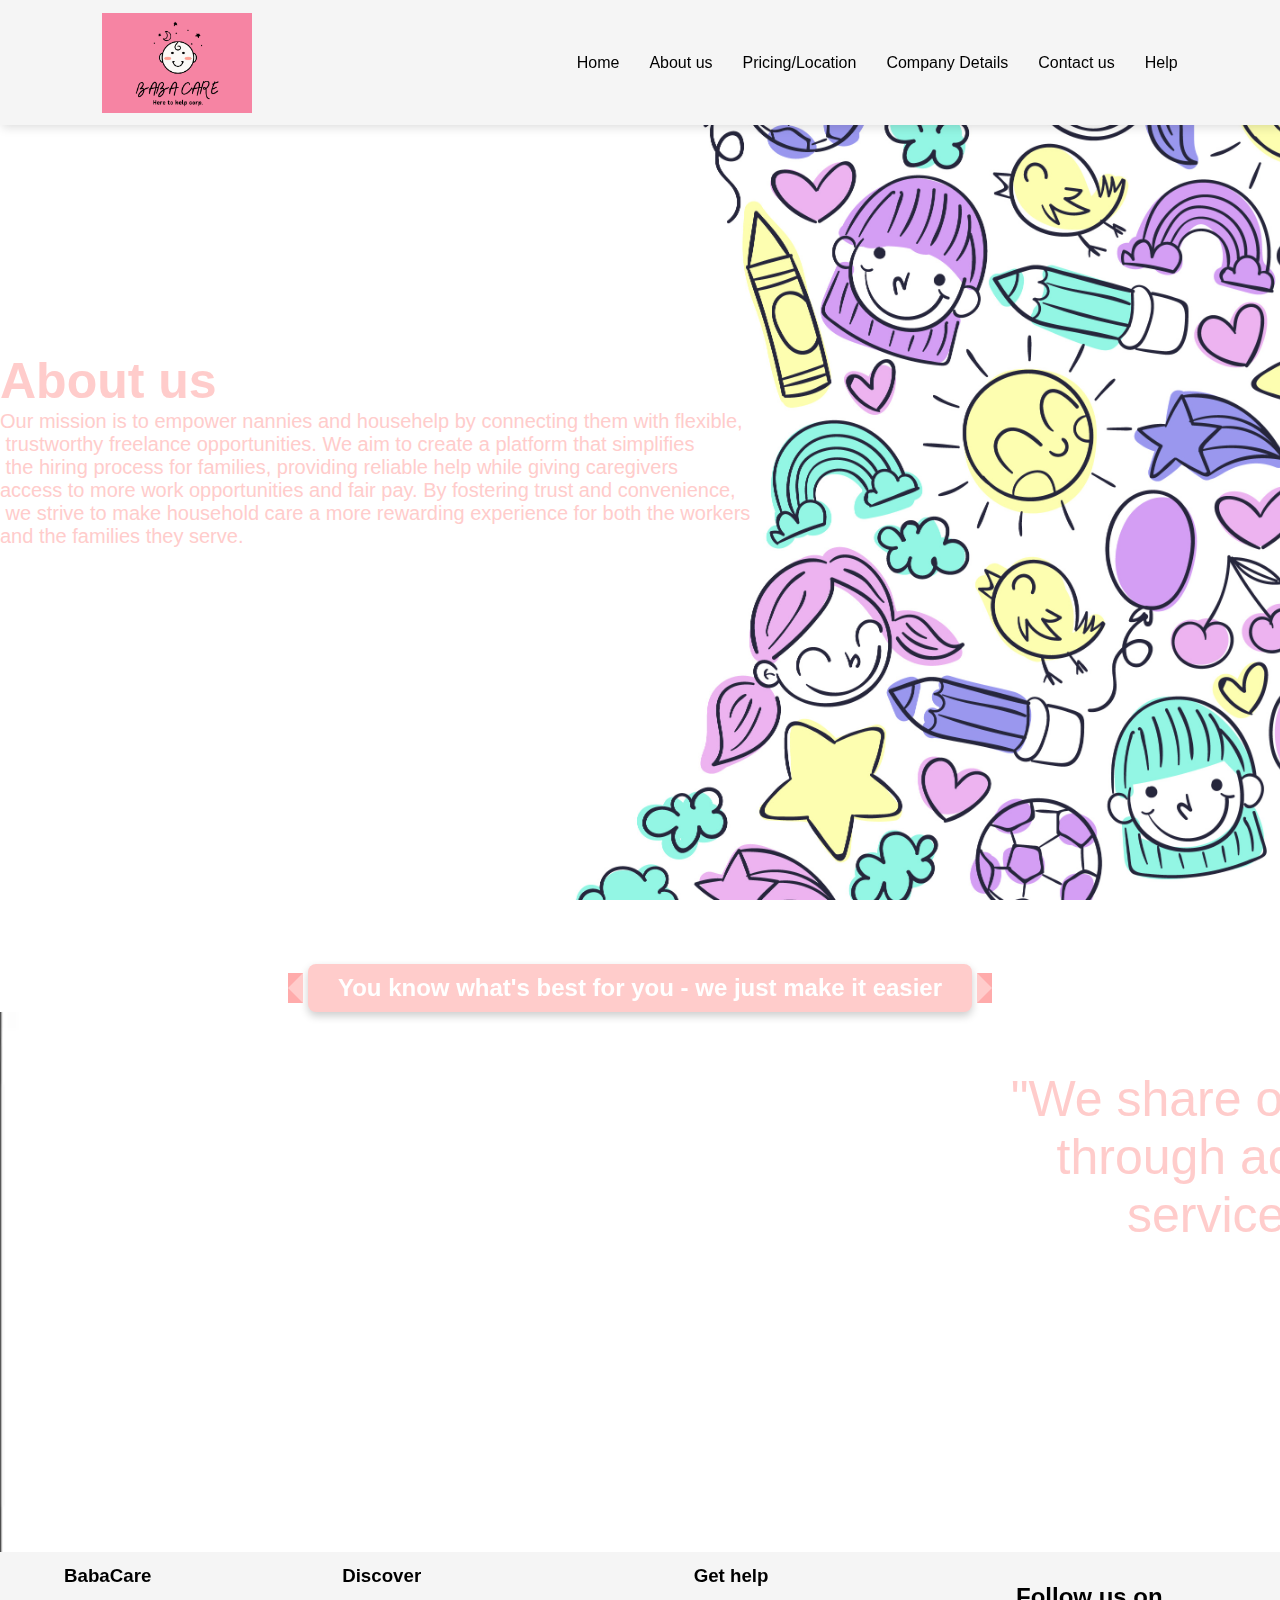
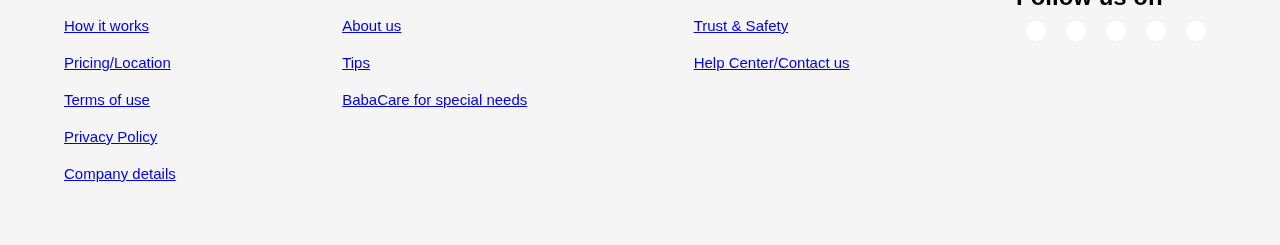
<file: About us.html>
<!DOCTYPE html>
<html lang="en">
<head>
    <meta name="viewport" content="width=device-width, initial-scale=1.0">
    <title>Index</title>
    <!--online link for fonts (stickers)-->
    <link rel="stylesheet" href="https://site-assets.fontawesome.com/releases/v6.6.0/css/all.css">
    <link rel="stylesheet" href="style.css">
    

</head>
<body>
<!--navigation-->
<nav>
    <img src="image4.png" alt="" width="150px">
    <div class="navigation">
        <ul>
            <li><a href="index.html">Home</a></li>
            <li><a href="About us.html">About us</a></li>
            <li><a href="Pricing & location.html">Pricing/Location</a></li>
            <li><a href="company details.html">Company Details</a></li>
            <li><a href="contact us.html">Contact us</a></li>
            <li><a href="Help.html">Help</a></li>

        </ul>
    </div>
</nav>


<!--please just change and make infor in the provided headings an paragraphs sections-->

<!--About us page-->
<section id="About-us">
<h1 id= "about-heading">About us </h1>
 <style>
        
         #about-heading {
            font-family: 'Algerian', sans-serif; 
            color: #ffcccb;
            font-size: 50px; 
            text-align: left;
        }
    </style>


<pre style="font-family:Arial,sans-serif; font-size: 20px; text-align: left;color: #ffcccb;">
Our mission is to empower nannies and househelp by connecting them with flexible,
 trustworthy freelance opportunities. We aim to create a platform that simplifies
 the hiring process for families, providing reliable help while giving caregivers 
access to more work opportunities and fair pay. By fostering trust and convenience,
 we strive to make household care a more rewarding experience for both the workers 
and the families they serve.
</pre>
</section>


<!--About us infor -->

<section id="features">
    
 
<h1 class="ribbon-banner"> You know what's best for you - we just make it easier</h1>
 </section>


<section class= "about" id="about">

   <div class="row">

<div class="video-container">
<video src= "video.mp4" loop autoplay muted> </video>
<pre style="font-family:Algerian, sans-serif; font-size: 50px; text-align: center;justify-content: center;color: #ffcccb; ">
 
   "We share our love 
   through acts of 
   service." </pre>
</div>
</section>



    <footer>
        <div class="footer-col">
            <h3>BabaCare</h3>
            <li><a href="how it works.html">How it works</a></li>
            <li><a href="Pricing & location.html">Pricing/Location</a></li>
            <li><a href="Terms of use.html">Terms of use</a></li>
            <li><a href="Privacy Policy.html">Privacy Policy</a></li>
            <li><a href="Pricing & location.html">Company details</a></li>
        </div>
        <div class="footer-col">
            <h3>Discover</h3>
            <li><a href="About us.html">About us</a></li>
            <li><a href="Tips.html">Tips</a></li>
            <li><a href="BabaCare for special needs.html">BabaCare for special needs</a></li>
        </div>
        <div class="footer-col">
            <h3>Get help</h3>
            <li><a href="Trust & Safety.html">Trust & Safety</a></li>
            <li><a href="Help Center.html">Help Center/Contact us</a></li>
        </div>

        <div class="Follow-us">
           <br> <h2>Follow us on</h2>
            <div class="Company-links">
                <i class="fa-brands fa-facebook"></i>
                <i class="fa-brands fa-instagram"></i>
                <i class="fa-brands fa-linkedin"></i>
                <i class="fa-brands fa-youtube"></i>
                <i class="fa-brands fa-pinterest"></i>
            </div>
        </div>
        </div>
        
    </footer>



</body>
</html>
</file>
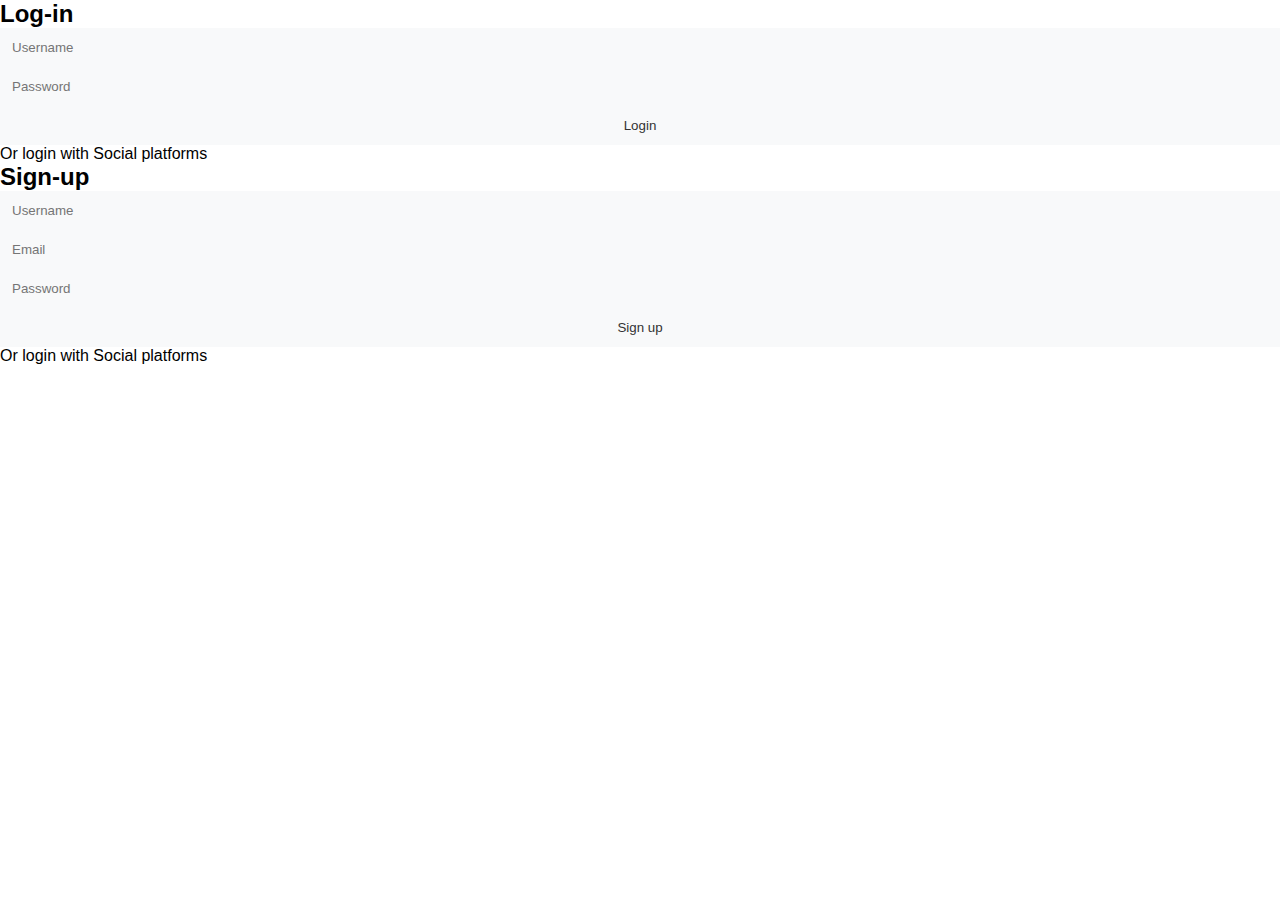
<file: log in.html>
<!DOCTYPE html>
<html lang="en">
<head>
    <meta charset="UTF-8">
    <meta name="viewport" content="width=device-width, initial-scale=1.0">
   
    <title>Log in</title>
    <!--online link for fonts (stickers)-->
    <link rel="stylesheet" href="https://site-assets.fontawesome.com/releases/v6.6.0/css/all.css">
    <link rel="stylesheet" href="style.css">
</head>
<body>
    
<div class="wrapper">
    <div class="Login-Signup">
        <form action="" class="Log-in-form">
            <h2 class="title" >Log-in </h2>
            <div class="input-field">
                <i class="fas fa-user"></i>
                <input type="text"placeholder="Username">
        
            </div>
            <div class="input-field">
                <i class="fas fa-lock"></i>
                <input type="password"placeholder="Password">
    </div>

        <input type="submit" value="Login" class="btn">
        <p class="social-text">Or login with Social platforms</p>

        <div class="social-media"></div>
            <a href="#"><i class="fa-brands fa-facebook"></i></a>
            <a href="#"><i class="fa-brands fa-google"></i></a>
            <a href="#"><i class="fa-brands fa-apple"></i></a>
        </div>
    </form>
    <form action="" class="Sign-up-form">
        <h2 class="title" >Sign-up </h2>
        <div class="input-field">
            <i class="fas fa-user"></i>
            <input type="text"placeholder="Username">
    
        </div>
        <div class="input-field">
            <i class="fas fa-envelope"></i>
            <input type="text"placeholder="Email">
    
        </div>
        <div class="input-field">
            <i class="fas fa-lock"></i>
            <input type="password"placeholder="Password">
</div>

    <input type="submit" value="Sign up" class="btn">
    <p class="social-text">Or login with Social platforms</p>

    <div class="social-media"></div>
        <a href="#"><i class="fa-brands fa-facebook"></i></a>
        <a href="#"><i class="fa-brands fa-google"></i></a>
        <a href="#"><i class="fa-brands fa-apple"></i></a>
    </div>
</form>
    <div class="panels-container"></div>
    
</body>
</html>
</file>
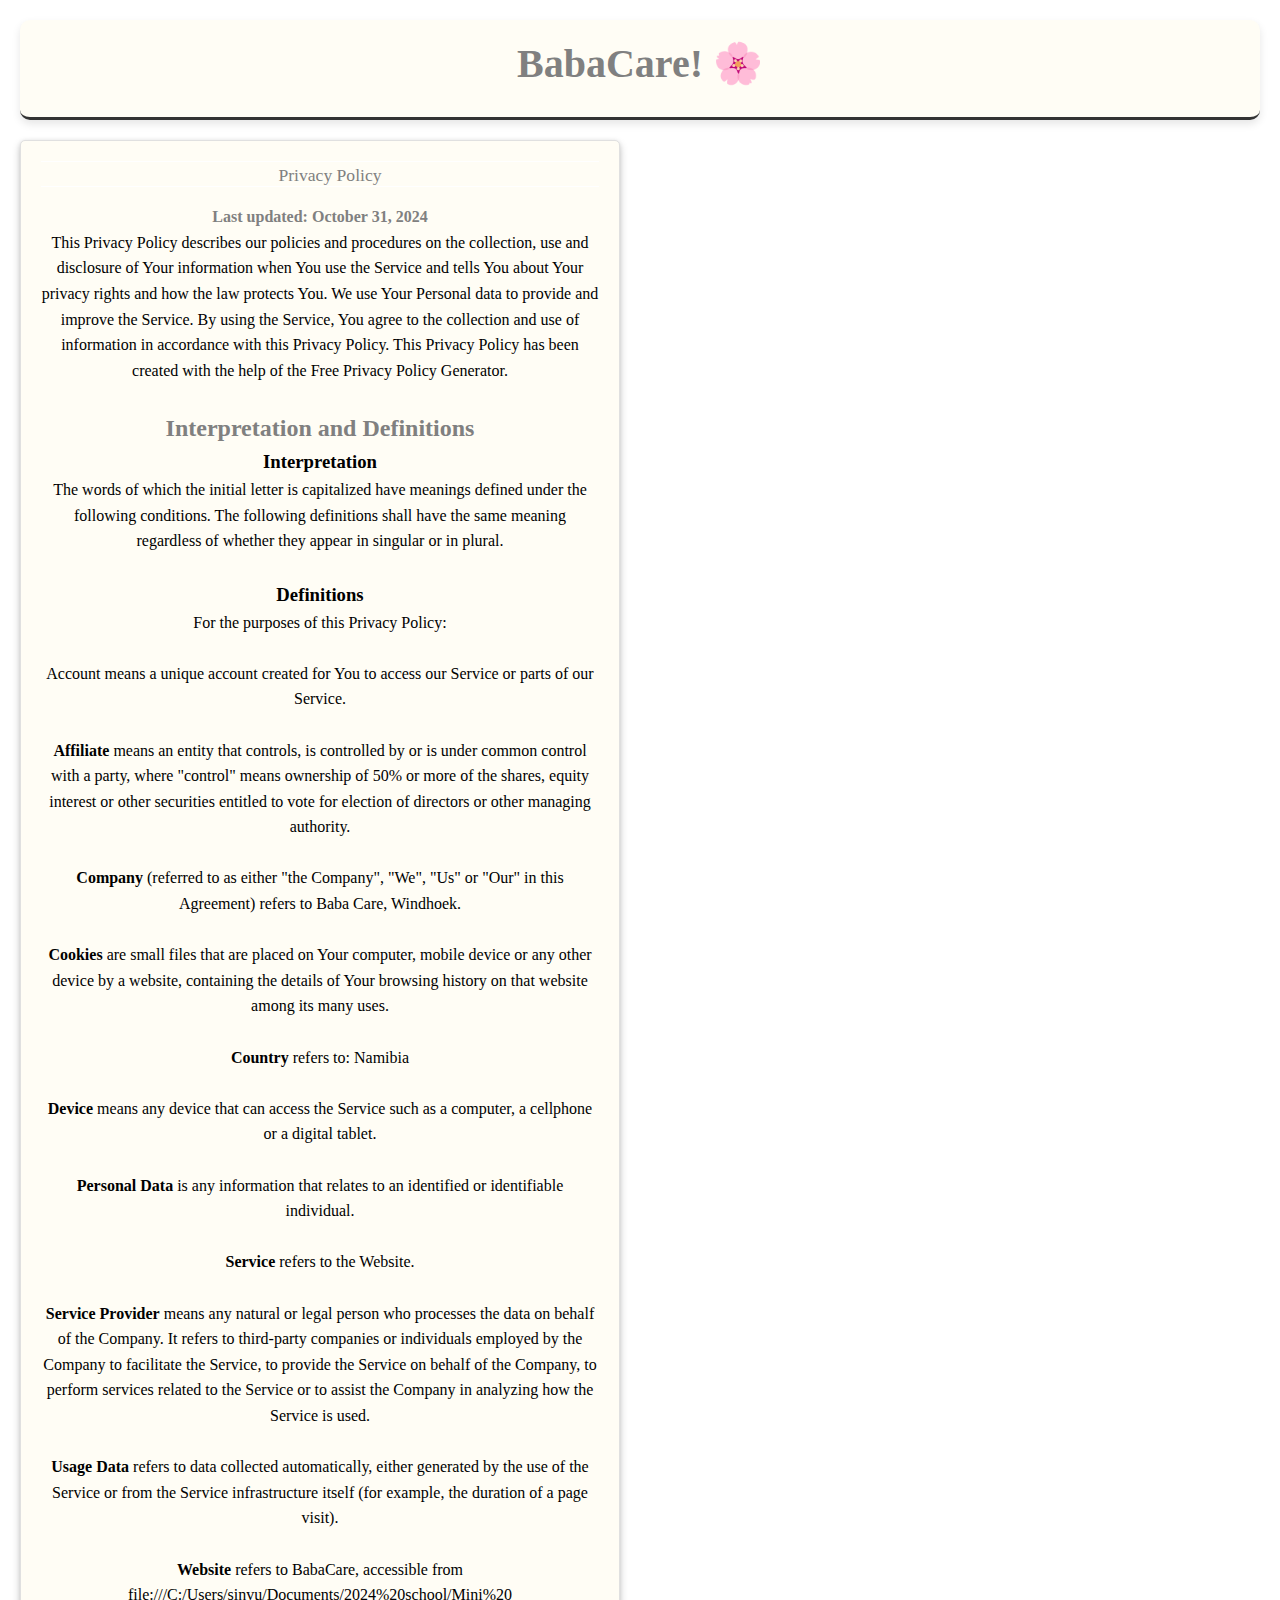
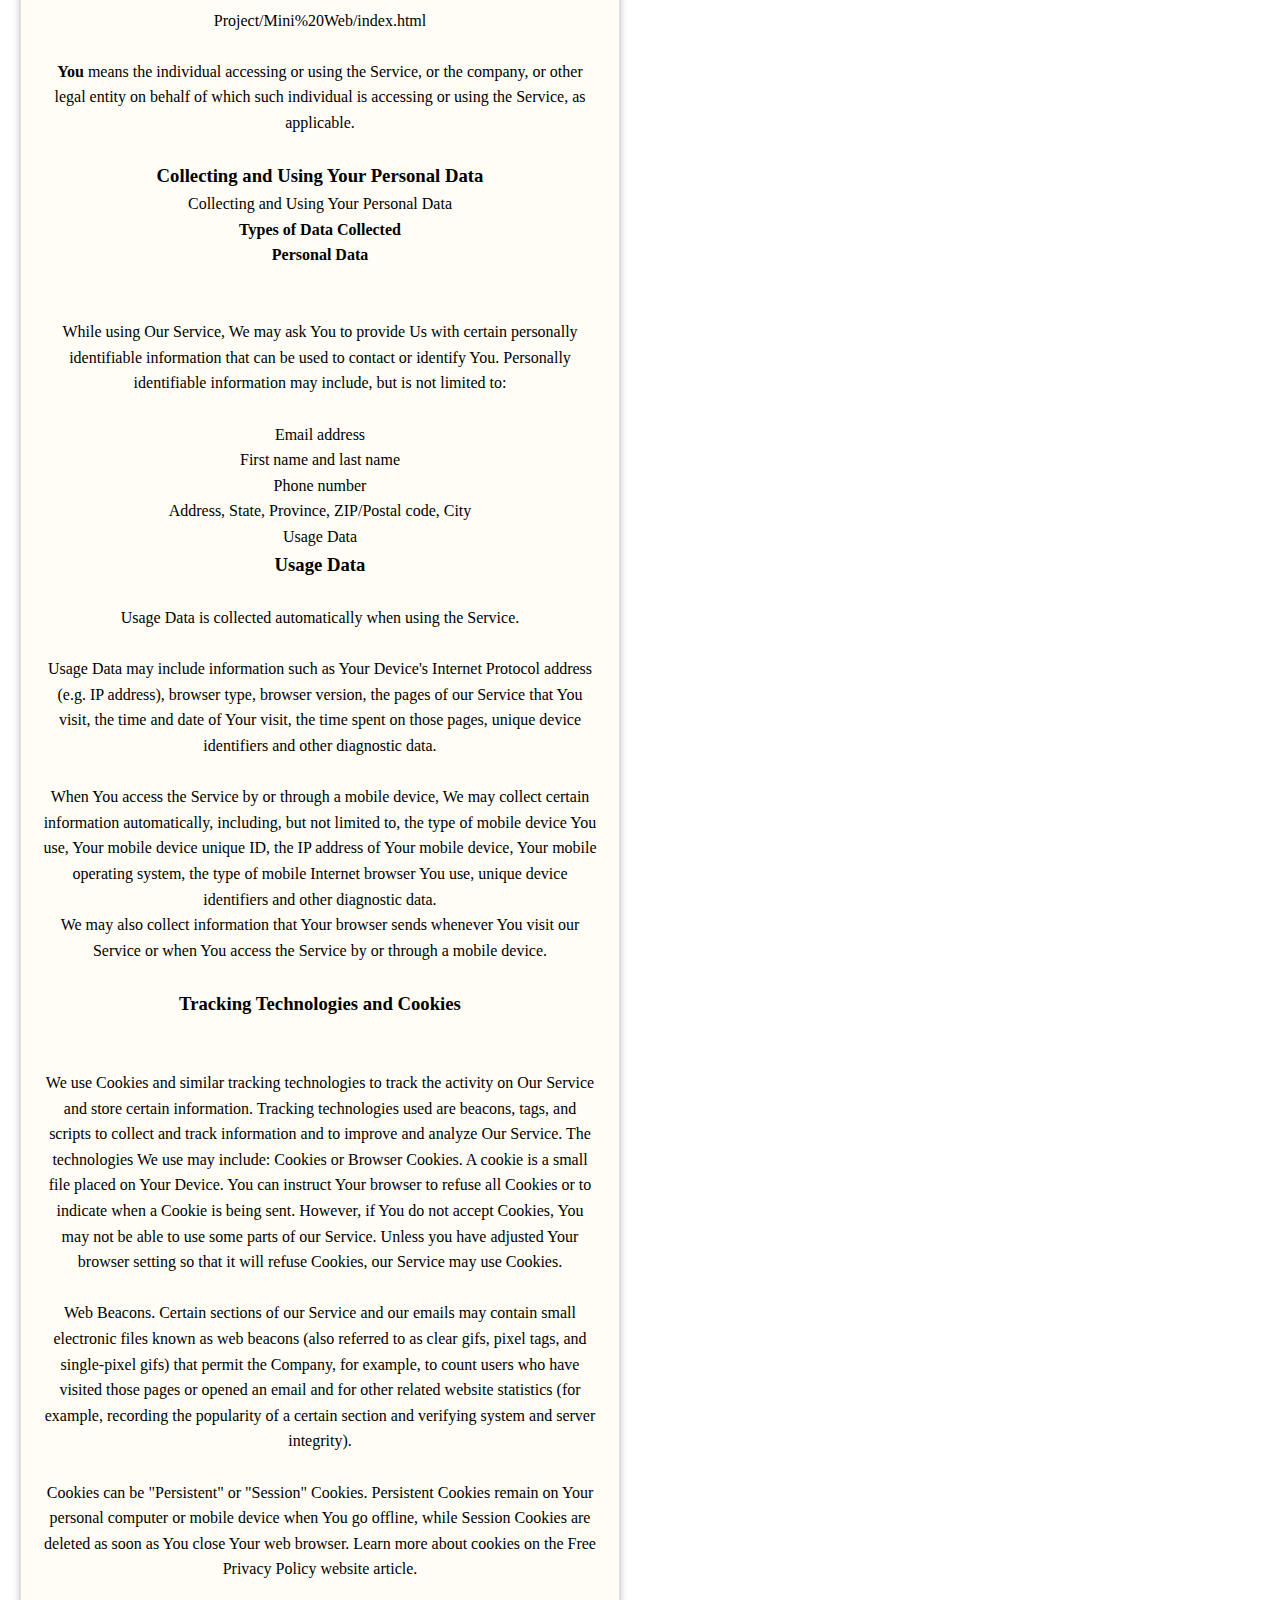
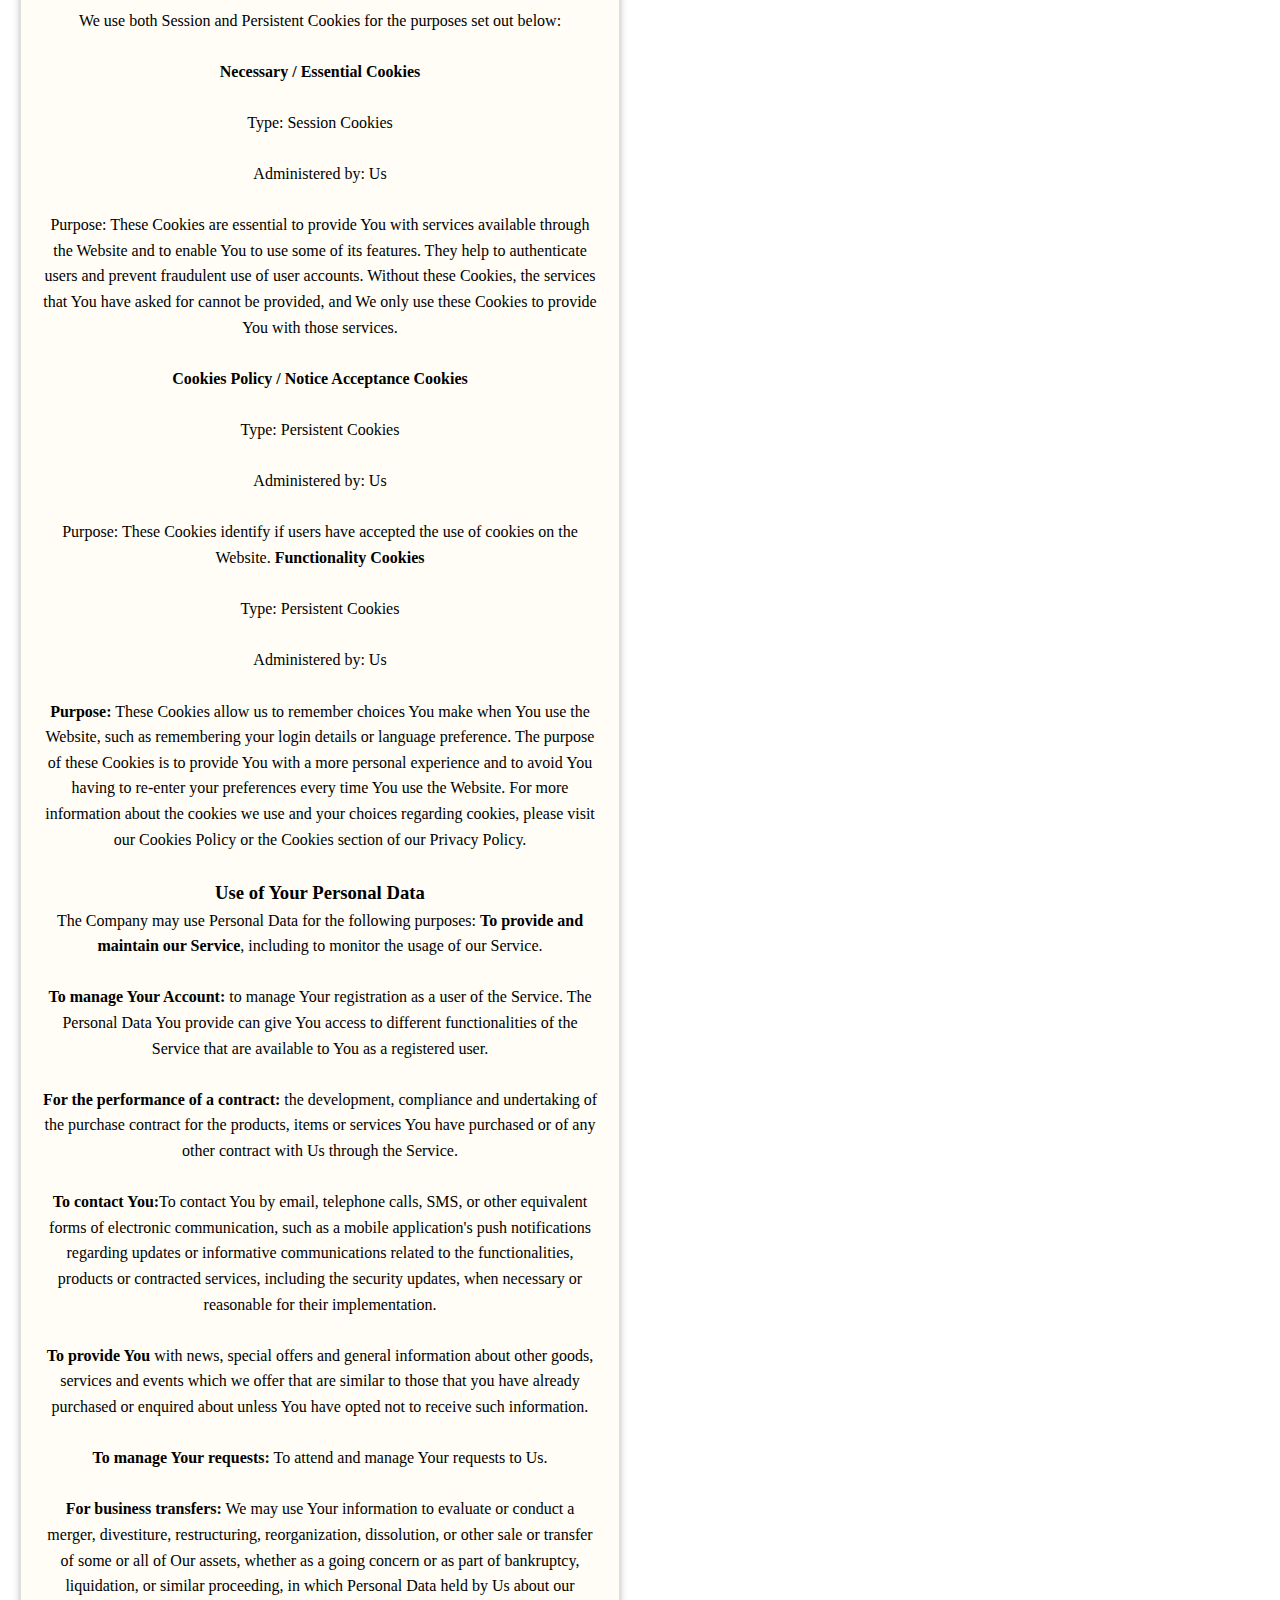
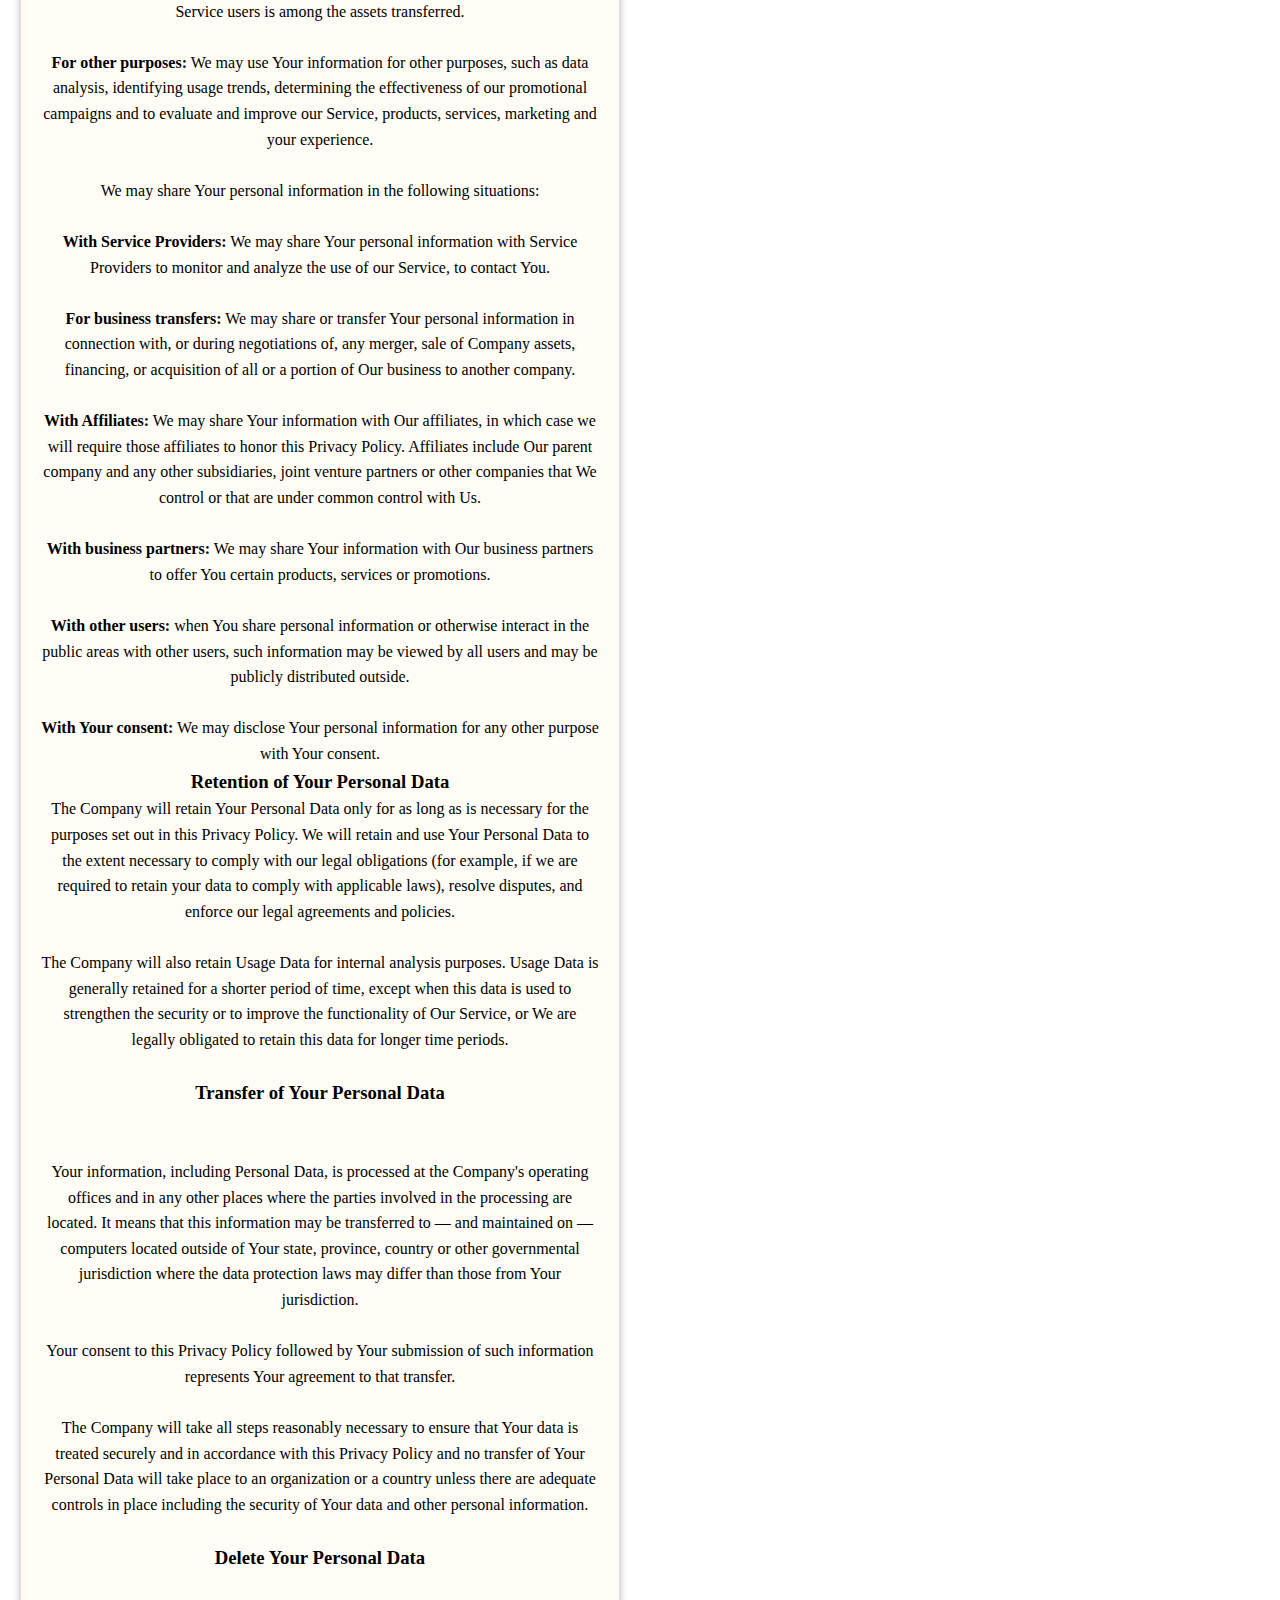
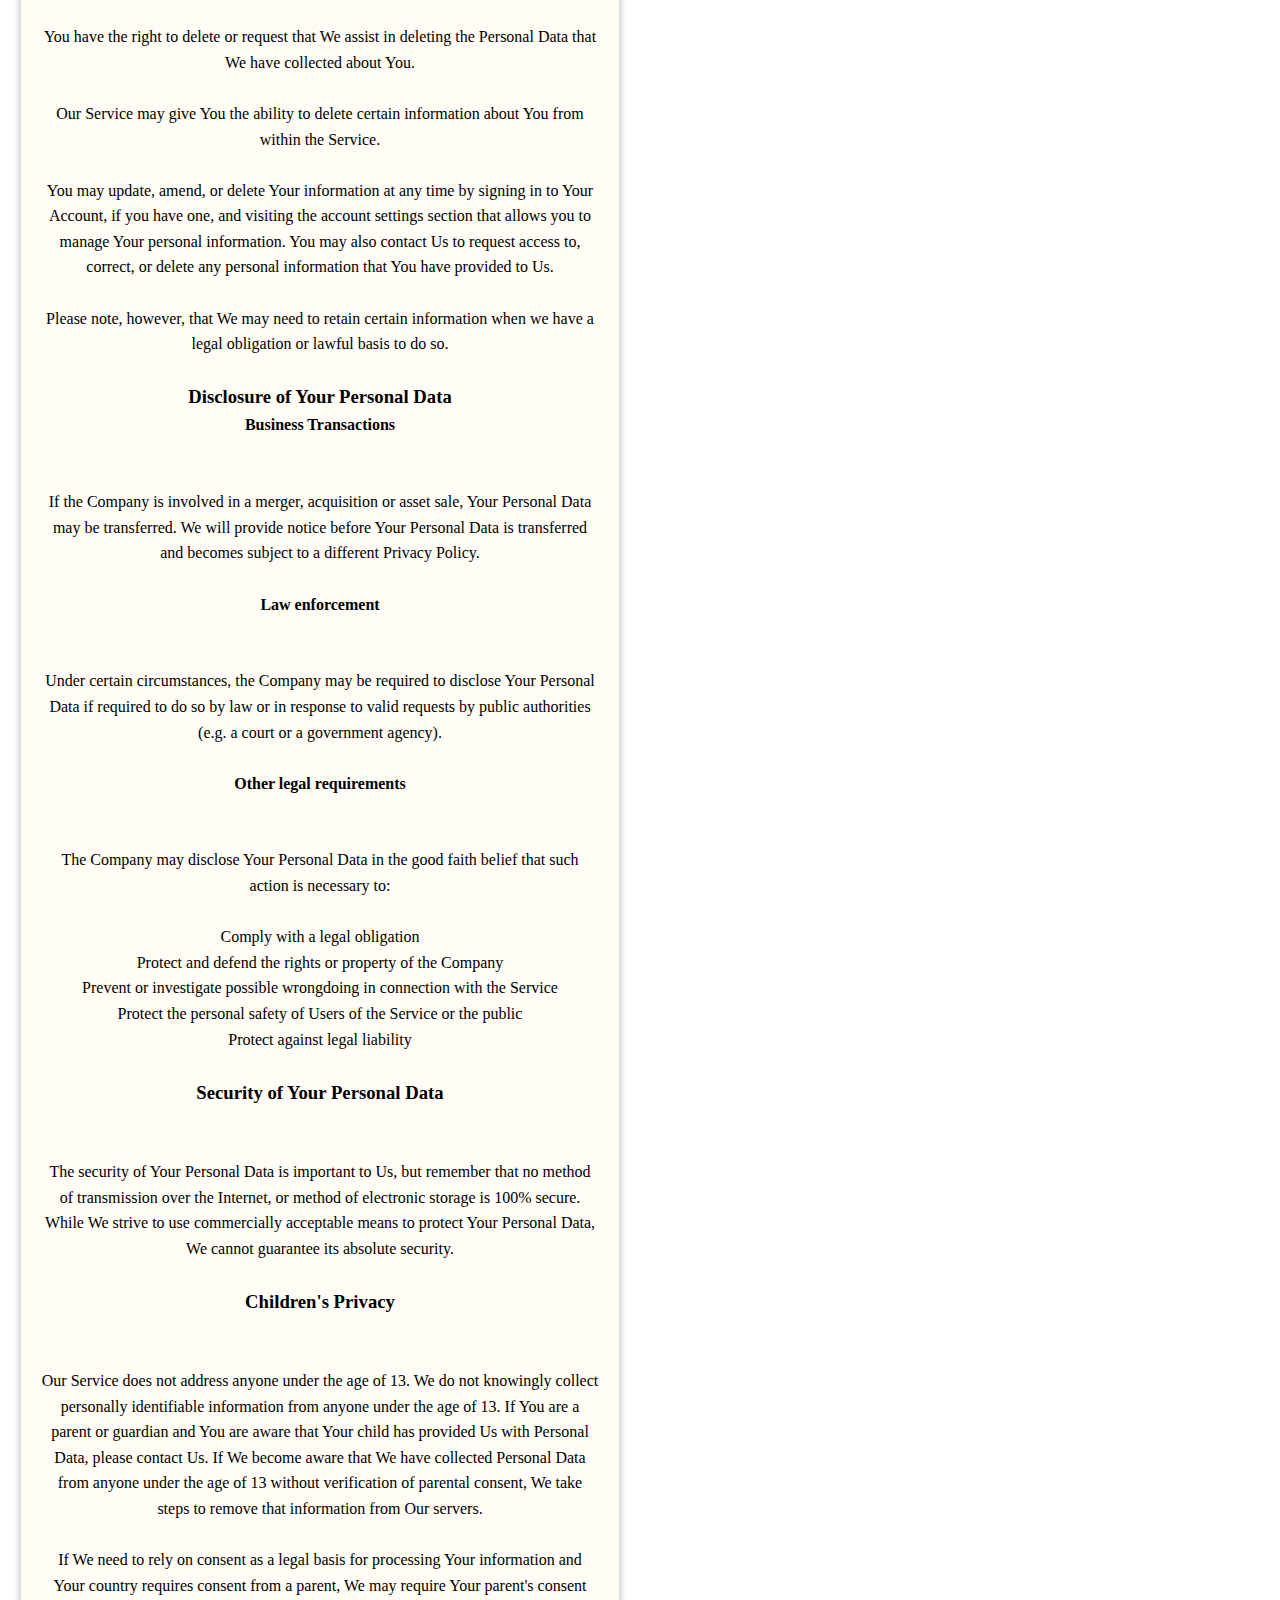
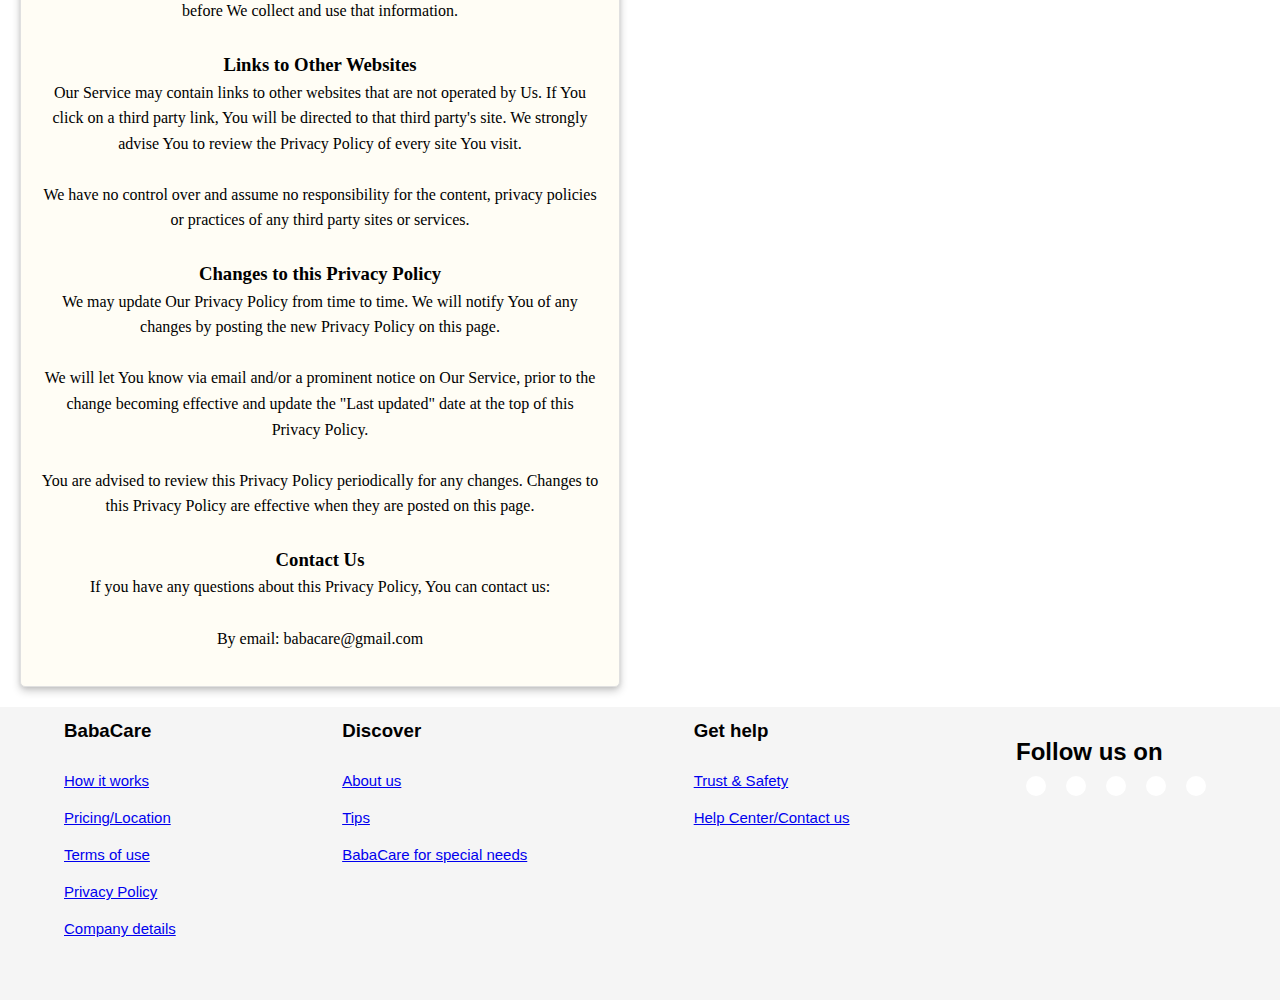
<file: Privacy Policy.html>
<!DOCTYPE html>
<html lang="en">
<head>
    <meta name="viewport" content="width=device-width, initial-scale=1.0">
    <title>Index</title>
    <!--online link for fonts (stickers)-->
    <link rel="stylesheet" href="https://site-assets.fontawesome.com/releases/v6.6.0/css/all.css">
    <link rel="stylesheet" href="style.css">
    
</head>


<body>

<header class="privacy-header">
    <h1>BabaCare! 🌸</h1> 

</header>

<section id="Privacy-Policy">

<div class="paper">
 <p style="color:#808080; text-align: center;" >
Privacy Policy
<h4 style="color:#808080;">Last updated: October 31, 2024 </h4>

This Privacy Policy describes our policies and procedures on the collection, use and disclosure of Your information when You use the Service and tells You about Your privacy rights and how the law protects You.

We use Your Personal data to provide and improve the Service. By using the Service, You agree to the collection and use of information in accordance with this Privacy Policy. This Privacy Policy has been created with the help of the Free Privacy Policy Generator.
<br>
<br>
<h2 style="color:#808080;"> Interpretation and Definitions </h2>
<h3 style="color#808080;">Interpretation</h3>
The words of which the initial letter is capitalized have meanings defined under the following conditions. The following definitions shall have the same meaning regardless of whether they appear in singular or in plural.
<br>
<br>
<h3 style="color#808080;">Definitions</h3>
For the purposes of this Privacy Policy:<br><br>

Account means a unique account created for You to access our Service or parts of our Service.<br><br>

<b>Affiliate</b> means an entity that controls, is controlled by or is under common control with a party, where "control" means ownership of 50% or more of the shares, equity interest or other securities entitled to vote for election of directors or other managing authority.<br><br>

<b>Company</b> (referred to as either "the Company", "We", "Us" or "Our" in this Agreement) refers to Baba Care, Windhoek.<br><br>

<b>Cookies</b> are small files that are placed on Your computer, mobile device or any other device by a website, containing the details of Your browsing history on that website among its many uses.<br><br>

<b>Country</b> refers to: Namibia<br><br>

<b>Device</b> means any device that can access the Service such as a computer, a cellphone or a digital tablet.<br><br>

<b>Personal Data</b> is any information that relates to an identified or identifiable individual.<br><br>

<b>Service</b> refers to the Website.<br><br>

<b>Service Provider</b> means any natural or legal person who processes the data on behalf of the Company. It refers to third-party companies or individuals employed by the Company to facilitate the Service, to provide the Service on behalf of the Company, to perform services related to the Service or to assist the Company in analyzing how the Service is used.<br><br>

<b>Usage Data</b> refers to data collected automatically, either generated by the use of the Service or from the Service infrastructure itself (for example, the duration of a page visit).<br><br>

<b>Website</b> refers to BabaCare, accessible from <br> file:///C:/Users/sinvu/Documents/2024%20school/Mini%20<br>Project/Mini%20Web/index.html<br><br>

<b>You</b> means the individual accessing or using the Service, or the company, or other legal entity on behalf of which such individual is accessing or using the Service, as applicable.<br><br>

<h3 style="color#808080;">Collecting and Using Your Personal Data</h3>Collecting and Using Your Personal Data
<h4>Types of Data Collected</h4>
<h4>Personal Data</h4><br><br>
While using Our Service, We may ask You to provide Us with certain personally identifiable information that can be used to contact or identify You. Personally identifiable information may include, but is not limited to:<br><br>

Email address<br>

First name and last name<br>

Phone number<br>

Address, State, Province, ZIP/Postal code, City<br>

Usage Data <br>

<h3 style="color#808080;">Usage Data </h3><br>
Usage Data is collected automatically when using the Service.<br><br>

Usage Data may include information such as Your Device's Internet Protocol address (e.g. IP address), browser type, browser version, the pages of our Service that You visit, the time and date of Your visit, the time spent on those pages, unique device identifiers and other diagnostic data.<br><br>

When You access the Service by or through a mobile device, We may collect certain information automatically, including, but not limited to, the type of mobile device You use, Your mobile device unique ID, the IP address of Your mobile device, Your mobile operating system, the type of mobile Internet browser You use, unique device identifiers and other diagnostic data.<br>

We may also collect information that Your browser sends whenever You visit our Service or when You access the Service by or through a mobile device.<br><br>

<h3 style="color#808080;">Tracking Technologies and Cookies </h3><br> <br>
We use Cookies and similar tracking technologies to track the activity on Our Service and store certain information. Tracking technologies used are beacons, tags, and scripts to collect and track information and to improve and analyze Our Service. The technologies We use may include:

Cookies or Browser Cookies. A cookie is a small file placed on Your Device. You can instruct Your browser to refuse all Cookies or to indicate when a Cookie is being sent. However, if You do not accept Cookies, You may not be able to use some parts of our Service. Unless you have adjusted Your browser setting so that it will refuse Cookies, our Service may use Cookies. <br><br>
Web Beacons. Certain sections of our Service and our emails may contain small electronic files known as web beacons (also referred to as clear gifs, pixel tags, and single-pixel gifs) that permit the Company, for example, to count users who have visited those pages or opened an email and for other related website statistics (for example, recording the popularity of a certain section and verifying system and server integrity).<br><br>
Cookies can be "Persistent" or "Session" Cookies. Persistent Cookies remain on Your personal computer or mobile device when You go offline, while Session Cookies are deleted as soon as You close Your web browser. Learn more about cookies on the Free Privacy Policy website article. <br> <br>

We use both Session and Persistent Cookies for the purposes set out below: <br> <br>

<b>Necessary / Essential Cookies</b><br><br>

Type: Session Cookies<br><br>

Administered by: Us <br><br>

Purpose: These Cookies are essential to provide You with services available through the Website and to enable You to use some of its features. They help to authenticate users and prevent fraudulent use of user accounts. Without these Cookies, the services that You have asked for cannot be provided, and We only use these Cookies to provide You with those services.<br><br>

<b>Cookies Policy / Notice Acceptance Cookies</b><br><br>

Type: Persistent Cookies<br><br>

Administered by: Us <br><br>

Purpose: These Cookies identify if users have accepted the use of cookies on the Website.

<b>Functionality Cookies</b><br><br>

Type: Persistent Cookies <br><br>

Administered by: Us <br><br>

<b>Purpose:</b> These Cookies allow us to remember choices You make when You use the Website, such as remembering your login details or language preference. The purpose of these Cookies is to provide You with a more personal experience and to avoid You having to re-enter your preferences every time You use the Website.

For more information about the cookies we use and your choices regarding cookies, please visit our Cookies Policy or the Cookies section of our Privacy Policy.
<br><br>
<h3 style="color#808080;">Use of Your Personal Data </h3>
The Company may use Personal Data for the following purposes:

<b>To provide and maintain our Service</b>, including to monitor the usage of our Service.
<br><br>
<b>To manage Your Account:</b> to manage Your registration as a user of the Service. The Personal Data You provide can give You access to different functionalities of the Service that are available to You as a registered user.
<br><br>
<b>For the performance of a contract:</b> the development, compliance and undertaking of the purchase contract for the products, items or services You have purchased or of any other contract with Us through the Service.
<br><br>
<b>To contact You:</b>To contact You by email, telephone calls, SMS, or other equivalent forms of electronic communication, such as a mobile application's push notifications regarding updates or informative communications related to the functionalities, products or contracted services, including the security updates, when necessary or reasonable for their implementation.
<br><br>
<b>To provide You</b> with news, special offers and general information about other goods, services and events which we offer that are similar to those that you have already purchased or enquired about unless You have opted not to receive such information.
<br><br>
<b>To manage Your requests:</b> To attend and manage Your requests to Us.
<br><br>
<b>For business transfers:</b> We may use Your information to evaluate or conduct a merger, divestiture, restructuring, reorganization, dissolution, or other sale or transfer of some or all of Our assets, whether as a going concern or as part of bankruptcy, liquidation, or similar proceeding, in which Personal Data held by Us about our Service users is among the assets transferred.
<br><br>
<b>For other purposes:</b> We may use Your information for other purposes, such as data analysis, identifying usage trends, determining the effectiveness of our promotional campaigns and to evaluate and improve our Service, products, services, marketing and your experience.
<br><br>
We may share Your personal information in the following situations:
<br><br>
<b>With Service Providers:</b> We may share Your personal information with Service Providers to monitor and analyze the use of our Service, to contact You.
<br><br>
<b>For business transfers:</b> We may share or transfer Your personal information in connection with, or during negotiations of, any merger, sale of Company assets, financing, or acquisition of all or a portion of Our business to another company.
<br><br>
<b>With Affiliates:</b> We may share Your information with Our affiliates, in which case we will require those affiliates to honor this Privacy Policy. Affiliates include Our parent company and any other subsidiaries, joint venture partners or other companies that We control or that are under common control with Us.
<br><br>
<b>With business partners:</b> We may share Your information with Our business partners to offer You certain products, services or promotions.
<br><br>
<b>With other users:</b> when You share personal information or otherwise interact in the public areas with other users, such information may be viewed by all users and may be publicly distributed outside.
<br><br>
<b>With Your consent:</b> We may disclose Your personal information for any other purpose with Your consent.

<h3 style="color#808080;">Retention of Your Personal Data</h3>

The Company will retain Your Personal Data only for as long as is necessary for the purposes set out in this Privacy Policy. We will retain and use Your Personal Data to the extent necessary to comply with our legal obligations (for example, if we are required to retain your data to comply with applicable laws), resolve disputes, and enforce our legal agreements and policies.
<br><br>
The Company will also retain Usage Data for internal analysis purposes. Usage Data is generally retained for a shorter period of time, except when this data is used to strengthen the security or to improve the functionality of Our Service, or We are legally obligated to retain this data for longer time periods.
<br><br>
<h3 style="color#808080;">Transfer of Your Personal Data</h3><br><br>
Your information, including Personal Data, is processed at the Company's operating offices and in any other places where the parties involved in the processing are located. It means that this information may be transferred to — and maintained on — computers located outside of Your state, province, country or other governmental jurisdiction where the data protection laws may differ than those from Your jurisdiction.
<br><br>
Your consent to this Privacy Policy followed by Your submission of such information represents Your agreement to that transfer.
<br><br>
The Company will take all steps reasonably necessary to ensure that Your data is treated securely and in accordance with this Privacy Policy and no transfer of Your Personal Data will take place to an organization or a country unless there are adequate controls in place including the security of Your data and other personal information.
<br><br>
<h3 style="color#808080;">Delete Your Personal Data </h3><br><br>
You have the right to delete or request that We assist in deleting the Personal Data that We have collected about You.
<br><br>
Our Service may give You the ability to delete certain information about You from within the Service.
<br><br>
You may update, amend, or delete Your information at any time by signing in to Your Account, if you have one, and visiting the account settings section that allows you to manage Your personal information. You may also contact Us to request access to, correct, or delete any personal information that You have provided to Us.
<br><br>
Please note, however, that We may need to retain certain information when we have a legal obligation or lawful basis to do so.
<br><br>
<h3 style="color#808080;">Disclosure of Your Personal Data</h3>

<h4 style="color#808080;">Business Transactions </h4><br><br>
If the Company is involved in a merger, acquisition or asset sale, Your Personal Data may be transferred. We will provide notice before Your Personal Data is transferred and becomes subject to a different Privacy Policy.
<br><br>
<h4 style="color#808080;">Law enforcement</h4><br><br>
Under certain circumstances, the Company may be required to disclose Your Personal Data if required to do so by law or in response to valid requests by public authorities (e.g. a court or a government agency).
<br><br>
<h4 style="color#808080;">Other legal requirements</h4><br><br>
The Company may disclose Your Personal Data in the good faith belief that such action is necessary to:
<br><br>
Comply with a legal obligation<br>
Protect and defend the rights or property of the Company<br>
Prevent or investigate possible wrongdoing in connection with the Service<br>
Protect the personal safety of Users of the Service or the public<br>
Protect against legal liability<br><br>

<h3 style="color#808080;">Security of Your Personal Data </h3> <br><br>
The security of Your Personal Data is important to Us, but remember that no method of transmission over the Internet, or method of electronic storage is 100% secure. While We strive to use commercially acceptable means to protect Your Personal Data, We cannot guarantee its absolute security.
<br><br>
<h3 style="color#808080;">Children's Privacy</h3> <br><br>
Our Service does not address anyone under the age of 13. We do not knowingly collect personally identifiable information from anyone under the age of 13. If You are a parent or guardian and You are aware that Your child has provided Us with Personal Data, please contact Us. If We become aware that We have collected Personal Data from anyone under the age of 13 without verification of parental consent, We take steps to remove that information from Our servers.
<br><br>
If We need to rely on consent as a legal basis for processing Your information and Your country requires consent from a parent, We may require Your parent's consent before We collect and use that information.
<br><br>

<h3 style="color#808080;">Links to Other Websites</h3>
Our Service may contain links to other websites that are not operated by Us. If You click on a third party link, You will be directed to that third party's site. We strongly advise You to review the Privacy Policy of every site You visit.
<br><br>
We have no control over and assume no responsibility for the content, privacy policies or practices of any third party sites or services.
<br><br>
<h3 style="color#808080;">Changes to this Privacy Policy</h3>
We may update Our Privacy Policy from time to time. We will notify You of any changes by posting the new Privacy Policy on this page.
<br><br>
We will let You know via email and/or a prominent notice on Our Service, prior to the change becoming effective and update the "Last updated" date at the top of this Privacy Policy.
<br><br>
You are advised to review this Privacy Policy periodically for any changes. Changes to this Privacy Policy are effective when they are posted on this page.
<br><br>
<h3 style="color#808080;">Contact Us</h3>
If you have any questions about this Privacy Policy, You can contact us:
<br><br>
By email: babacare@gmail.com
</p>
</div>
</section>

  <footer>
        <div class="footer-col">
            <h3>BabaCare</h3>
            <li><a href="how it works.html">How it works</a></li>
            <li><a href="Pricing & location.html">Pricing/Location</a></li>
            <li><a href="Terms of use.html">Terms of use</a></li>
            <li><a href="Privacy Policy.html">Privacy Policy</a></li>
            <li><a href="Company details.html">Company details</a></li>
        </div>
        <div class="footer-col">
            <h3>Discover</h3>
            <li><a href="About us.html">About us</a></li>
            <li><a href="Tips.html">Tips</a></li>
            <li><a href="BabaCare for special needs.html">BabaCare for special needs</a></li>
        </div>
        <div class="footer-col">
            <h3>Get help</h3>
            <li><a href="Trust & Safety.html">Trust & Safety</a></li>
            <li><a href="Help Center/Contact us.html">Help Center/Contact us</a></li>
        </div>

        <div class="Follow-us">
           <br> <h2>Follow us on</h2>
            <div class="Company-links">
                <i class="fa-brands fa-facebook"></i>
                <i class="fa-brands fa-instagram"></i>
                <i class="fa-brands fa-linkedin"></i>
                <i class="fa-brands fa-youtube"></i>
                <i class="fa-brands fa-pinterest"></i>
            </div>
        </div>
        </div>
        
    </footer>

</body>
</html>
</file>
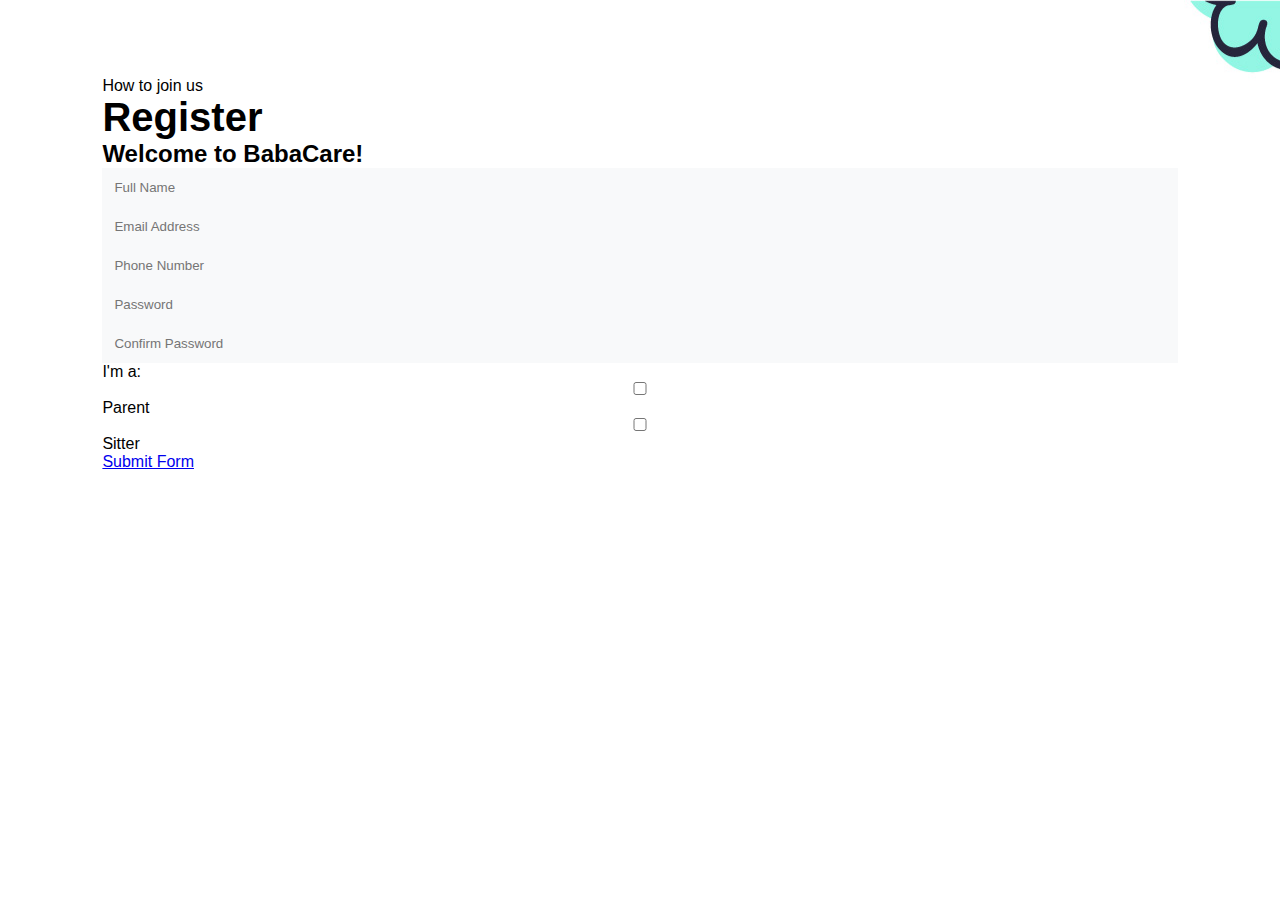
<file: Sign up.html>
<!DOCTYPE html>
<html lang="en">
<head>
    <meta charset="UTF-8">
    <meta name="viewport" content="width=device-width, initial-scale=1.0">
    <title>Sign up</title>
    <!--online link for fonts (stickers)-->
    <link rel="stylesheet" href="https://site-assets.fontawesome.com/releases/v6.6.0/css/all.css">
    <link rel="stylesheet" href="style.css">
    
</head>
<body>
 
<!--Registration-->
<section id="registration">
<div class="reminder">
<p> How to join us</p>
<h1>Register</h1>

</div>


<div class="Registration-form">
    <h2>Welcome to BabaCare!</h2>
   <form action="#" method="post">
    <input type="text" placeholder="Full Name" name="" id="">
    <input type="text" placeholder="Email Address" name="" id="">
    <input type="text" placeholder="Phone Number" name="" id="">
    <input type="text" placeholder="Password" name="" id="">
    <input type="text" placeholder="Confirm Password" name="" id="">
    <p>I'm a:</p>
    <input type="checkbox" id="PARENT" name="Parent" value="Parent">
    <label for="Parent">Parent</label><br>
    <input type="checkbox" id="Sitter" name="Sitter" value="Sitter">
    <label for="Sitter">Sitter</label><br>
    <div class="button">
        <a class="pink" href="Sign up.html">Submit Form</a>
    </form>
    </div>

    
</div>
</section>
</body>
</html>
</file>
<file: style.css>
*{
    margin: 0;
    padding: 0;
    box-sizing: border-box;
}
body{
   font-family: ' Poppins',sans-serif;
}

/*Global Tags*/

h1{
font-size:2.5rem;
font-weight:700;
color:black;
}

span{
    font-size: .9rem;
    color: antiquewhite;

}
h6{
    font-size: 1.1rem;
    color:black
}
/*navigation*/

nav{
    position:fixed;
    width: 100%;
    background-color: whitesmoke;
    display: flex;
    flex-direction: row;
    justify-content: space-between;
    padding: 1vw 8vw;
    align-items: center;
    box-shadow: 2px 2px 10px rgba(0, 0,0, 0.15);
}

nav .navigation ul {
    display:flex;
    justify-content: flex-end;
    align-items: center;
}

nav .navigation ul li{
    list-style: none;
    margin-left: 30px;
}
nav .navigation ul li a{
    text-decoration: none;
    color: black;
    font-size: 16px;
    font-weight:500;
    transition: 0,4 sec ease;
}

nav .navigation ul li a:hover{
    color:pink;
}

/*home page styling*/
#Home{
    background:url("image1.jpg") no-repeat fixed,linear-gradient(rgba(9,5,54,0.3),rgba(5,4,46,0.5));
    background-size: cover;
    height: 100vh;
    width:100%;
    display:flex;
    flex-direction:column;
    Justify-content:center;
    align-items:left;
    text-align: left;

}
#Home h2{
    color: black;
    font-size: 2.2rem;
    letter-spacing: 1px;
}
#home p{
    width: 50%;
    color:black;
    font-size: 0.9rem;
    line-height: 25px;
}
#Home .button{
    margin-top: 30px;
}
#Home a{
    text-decoration: none;
    font-size: 0.9rem;
    padding: 13px 35px;
    background-color:pink ;
    font-weight:600 ;
    border-radius: 5px;
}
#Home a.pink{
    color:black;
    background-color: pink;
    transition: 0.4s ease-in;

}
#Home a.pink:hover{ 
    color:whitesmoke;
    background-color:black;
}
#Home a.brown{
    color:black;
    background-color: pink;
    transition: 0.4s ease-in;
}
#Home a.brown:hover{ 
    color:whitesmoke;
    background-color:black;
}
#features{
    padding:5vw 8vw 0 8vw;
    text-align: center;
}
#features .fea-base{
    display: grid;
    grid-template-columns: repeat(auto-fit,minmax(320px,1fr));
    grid-gap: 1rem;
    margin-top: 50px;
}


#features .fea-box{
    background-color: rgb(229, 198, 203);
    text-align:start;
}
#features .fea-box i{
   font-size: 2.3rem; 
   color:black;
}
#features .fea-box h3{
    font-size: 1.2rem;
    font-weight:600;
    color:black ;
    padding: 13px 0 7px 0;
}
#features .fea-box p{
    font-size: 1rem;
    font-weight:400;
    color:rgb(42, 31, 31);
    
}
#registration {
    background:url(image1.jpg) no-repeat fixed, linear-gradient(rgba(99,112,168,0.5),rgba(81,91,233,0.5)) ;
    background: cover;
    padding: 6vw 8vw 6vw 8vw;

}
/* Nannies */
#Nannies{
    padding: 8vw 8vw 0 8vw;
    text-align: center;
}
#Nannies .nannies-box {
    display: grid;
    grid-template-columns: repeat(auto-fit,minmax(320px,1fr));
    grid-gap: 1.8rem;
    margin-top: 40px;
}

#Nannies .profile img{
    border-radius: 50%;
}
#Nannies .nannies-box .profile{
    background:rgb(225, 171, 171) ;
    padding: 10px 5px;
}
.pro-links{
    margin-top:10px;
}
.pro-links i{
    padding: 10px  13px;
    border: 1px solid rgb(4, 4, 5);
    cursor: pointer;
    transition: 0.3s ease;
}
.pro-links i:hover{
    background:pink ;
    color: white;
    border: 1px solid rgb(197, 166, 200);
    cursor: pointer;
}
/*footer*/
footer{
    padding: 1vw 5vw;
    background-color:whitesmoke;
    display: flex;
    justify-content: space-between;
    align-items: flex-start;
    flex-wrap:wrap ;
}
footer .footer-col{
    padding-bottom: 40px;  
}
footer h3{
    color: black;
    font-weight:600;
    padding-bottom: 20px;
}
footer li{
    list-style: none;
    color: black;
    padding: 10px 0;
    font-size: 15px;
    cursor: pointer; 
    transition:0.3s ease;
}
footer li:hover{
    color:pink;
}

.Company-links{
    display:flex;
    justify-content: center;
}
.Company-links i{
    text-decoration: none;
    padding:10px;
    background-color:white;
    margin: 10px;
    border-radius: 50%;
}
.Company-links i:hover{
    background-color: pink;
    transition: 0.3s ease;
}
/*Abous us styling*/
#About-us{
    background:url("image1.jpg") no-repeat fixed,linear-gradient(rgba(9,5,54,0.3),rgba(5,4,46,0.5));
    background-size: cover;
    height: 100vh;
    width:100%;
    display:flex;
    flex-direction:column;
    Justify-content:center;
    align-items:left;
    text-align: left;

}



 .ribbon-banner {
        position: relative;
      display: inline-block;
      background-color: #ffcccb;
      color: #fff;
      padding: 10px 30px;
      font-size: 1.5em;
      font-weight: bold;
      text-align: center;
      border-radius: 8px;
      box-shadow: 0 4px 8px rgba(0, 0, 0, 0.2);
    }

    .ribbon-banner:before,
    .ribbon-banner:after {
       content: "";
      position: absolute;
      top: 50%;
      transform: translateY(-50%);
      border: 15px solid transparent;
      border-top-color: #ffabab;
      border-bottom-color: #ffabab;
    }

    .ribbon-banner:before {
      left: -20px;
      border-right-color: #ffcccb;
      border-left: none;
    }

    .ribbon-banner:after {
       right: -20px;
      border-left-color: #ffcccb;
      border-right: none;
    }
 .ribbon-banner:hover {
      transform: scale(1.05);
      box-shadow: 0 6px 12px rgba(0, 0, 0, 0.3);
    }

 .video-container {
            display: flex;
            gap:15px;
            justify-content: left; /* Horizontally center */
            align-items: left; /* Vertically center if necessary */
            height: 60vh; /* Example height to show vertical centering */
        }

 

.heading{
text-align: center;
font-size: 4rem;
color: #333;
padding: 1rem;
margin: 2rem;
background: rgba (255, 51, 153, .05);
}

.heading span{
color: var (--pink);
}



/*pricing and location styling*/
#Pricing-location{
    background:url("image1.jpg") no-repeat fixed,linear-gradient(rgba(9,5,54,0.3),rgba(5,4,46,0.5));
    background-size: cover;
    height: 100vh;
    width:100%;
    display:flex;
    flex-direction:column;
    Justify-content:center;
    align-items:center;
    text-align: center;

}
/*Company details styling*/
#Company-details{
    background:url("image1.jpg") no-repeat fixed,linear-gradient(rgba(9,5,54,0.3),rgba(5,4,46,0.5));
    background-size: cover;
    height: 100vh;
    width:100%;
    display:flex;
    flex-direction:column;
    Justify-content:center;
    align-items:center;
    text-align: center;

}

.privacy-header {
    text-align: center;
    background-color: #fffdf5; 
    padding: 20px;
    border-bottom: 3px solid #333;
    box-shadow: 0 4px 8px rgba(0, 0, 0, 0.1); 
    border-radius: 10px;
    margin: 20px;
    height: 100px;
    
}

.privacy-header h1 {
    font-size: 2.5em;
    color: #808080;
    font-family: 'Comic Sans MS', cursive;
    margin-bottom: 10px;
}

.paper {
    width: 80%;
    max-width: 600px;
    padding: 20px;
    background-color: #fffdf5 ; 
    border: 1px solid #e0e0e0; 
    box-shadow: 0 4px 8px rgba(0, 0, 0, 0.2), 0 1px 4px rgba(0, 0, 0, 0.1); 
    font-family: 'Comic Sans MS', cursive; 
    line-height: 1.6;
    border-radius: 5px;
    margin: 20px;
    text-align: center;
}

.paper p {
    font-size: 1.1em;
    color: #333;
    text-align: center;
    padding-left: 20px;
    background-image: linear-gradient(#ffffff 1px, transparent 1px);
    background-size: 100% 25px;
    background-repeat: repeat-y;
    margin-bottom: 15px;
}


/*Contact us styling*/

.contact{
min-height: 100vh;
background-color: white;
padding: 50px;
text-align: center;
}

.container{
max-width: 800px;
margin: 0 auto;
}

.container h2{
font-size: 36px;
margin-bottom: 40px;
color: pink;
}

.contact-wrapper{
display: grid;
grid-template-column: repeat(2,1fr);
grid-gap: 30px;
}

.contact-form{
text-align: center;
}

.contact-form h3{
font-size: 24px;
margin-bottom: 20px;
color:pink;
}

.form-group{
margin-bottom: 20px;
}

input, textarea{
width: 100%;
padding: 12px;
border-raduis: 8px;
border: none;
background-color: #f8f9fa;
color: #333;
}

input: focus,
textarea: focus{
outline: none;
box-shadow: 0 0 8px #bbb;
}

button{
display: inline-block;
padding: 12px 24px;
background-color: pink;
color: #fff;
border: none;
cursor: pointer;
transition: 0.3s ease;
}

button: hover{
background-color:#45a049;
}

.contact-info h3{
font-size: 24px;
margin-bottom: 20px;
color: pink;
}

.contact-info p{
margin-bottom: 10px;
color:#555;
}

.contact-info i{
color: pink;
margin-right: 10px;
}

/*Help styling*/
#Help{
    background:url("image1.jpg") no-repeat fixed,linear-gradient(rgba(9,5,54,0.3),rgba(5,4,46,0.5));
    background-size: cover;
    height: 100vh;
    width:100%;
    display:flex;
    flex-direction:column;
    Justify-content:center;
    align-items:center;
    text-align: center;

}
/*Sign up and Log in styling*/
</file>
